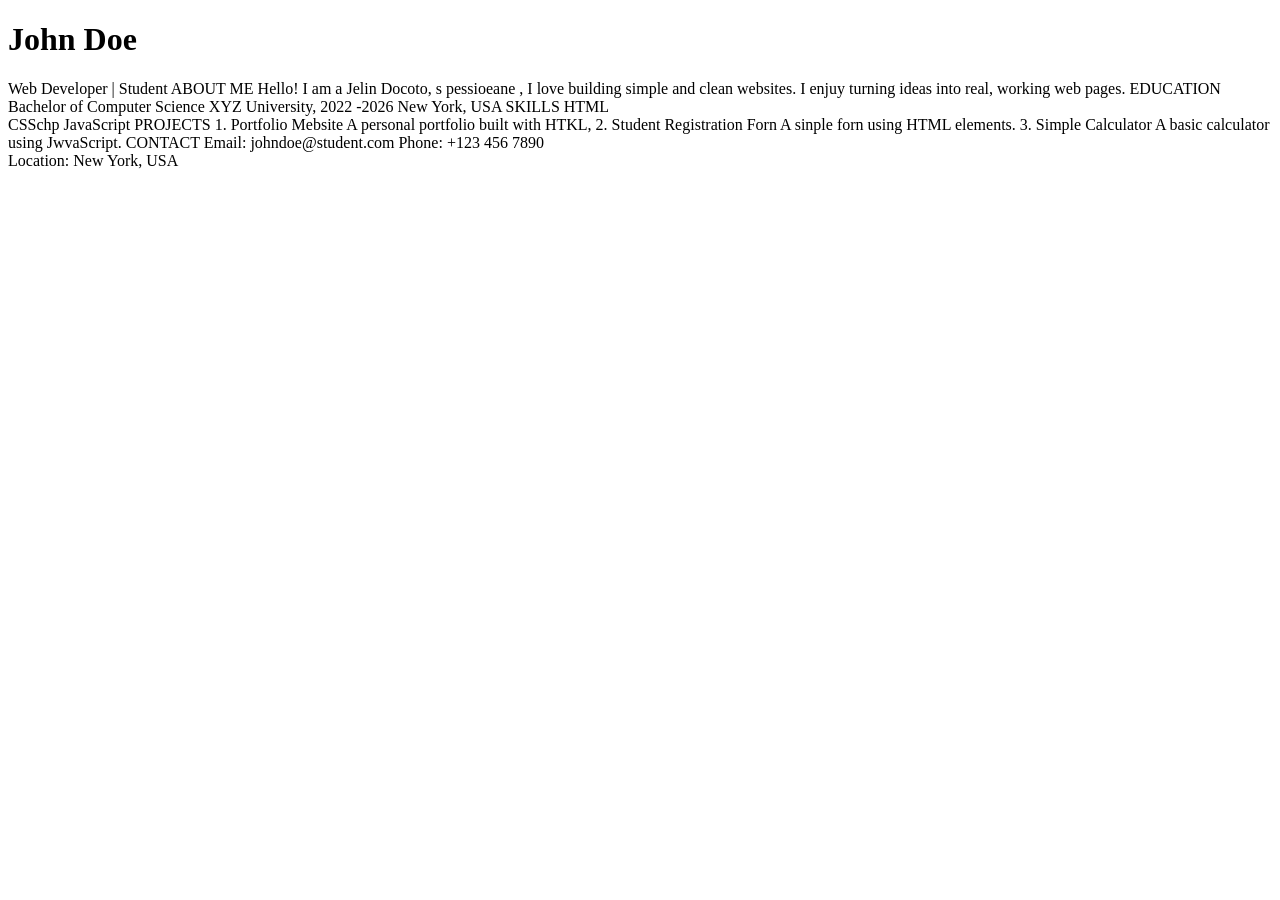
<file: day1.html>
<!DOCTYPE html>
<html lang="en">
<head>
    <meta charset="UTF-8">
    <meta name="viewport" content="width=device-width, initial-scale=1.0">
    <title>Document</title>
</head>
<body>
<h1>John Doe</h1>
Web Developer | Student

ABOUT ME
Hello! I am a <h>Jelin Docoto, s pessioeane <web develogment sudknich>,
I love building simple and clean websites. I enjuy turning ideas into real,
working web pages.

EDUCATION
Bachelor of Computer Science
XYZ University, 2022 -2026
New York, USA

SKILLS
HTML<br>
CSSchp
JavaScript

PROJECTS

1. Portfolio Mebsite
A personal portfolio built with HTKL,

2. Student Registration Forn
A sinple forn using HTML elements.

3. Simple Calculator
A basic calculator using JwvaScript.

CONTACT
Email: johndoe@student.com<hc>
Phone: +123 456 7890<br>
Location: New York, USA
    
</body>
</html>
</file>
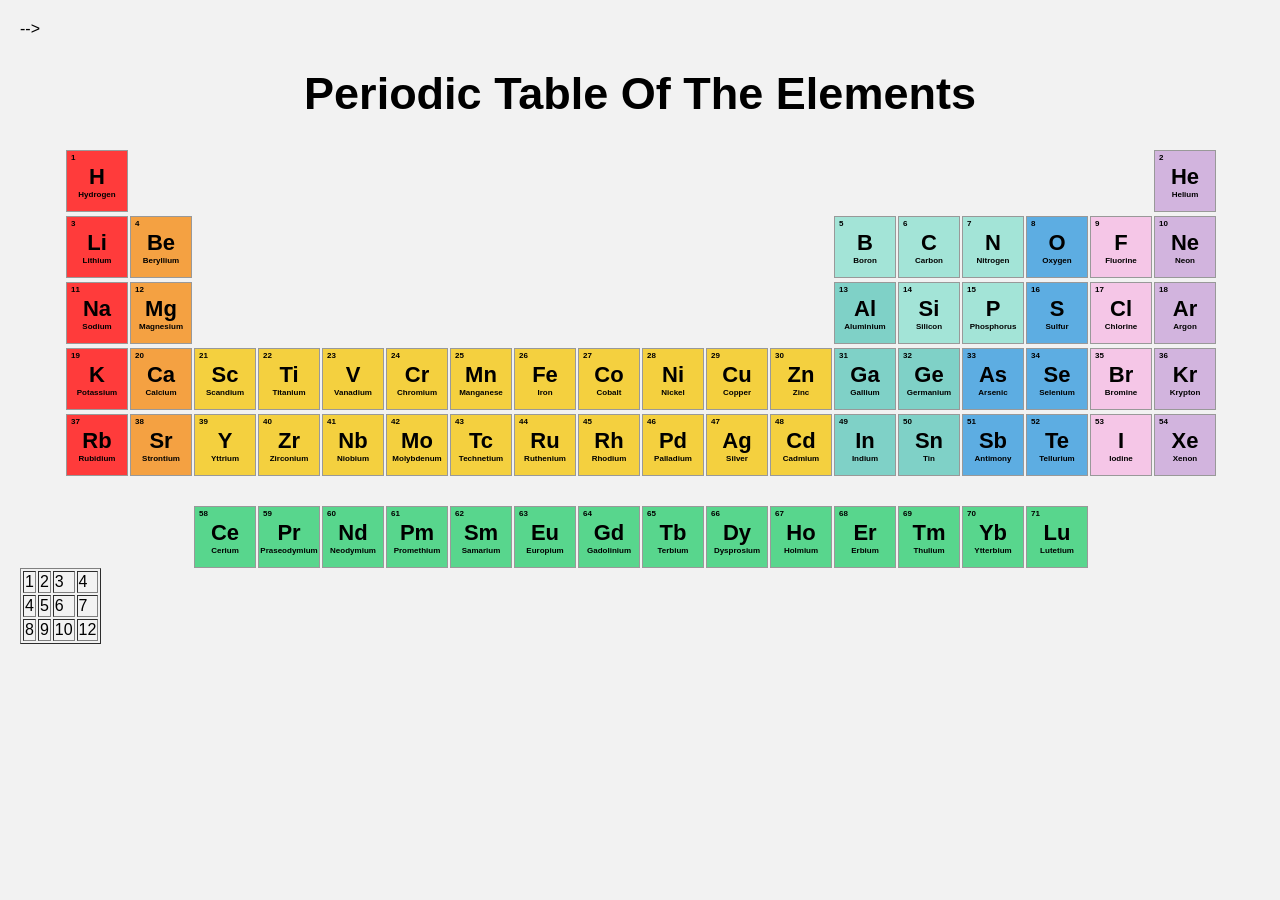
<file: day3.html>
<!-- <!-- <!-- <!-- <!-- <!DOCTYPE html>
<html lang="en">
<head>
    <meta charset="UTF-8">
    <meta name="viewport" content="width=<device-width>, initial-scale=1.0">
    <title>Document</title>
</head>
<style>
    table {
        border: 1px soild gray;
    }
    .hii{
        background-color: red;
        border: 1px soild gray;
    }
    #hii{
        background-color: green;
        border: 1px soild gray;

     } -->
</style>
<body>

    <table border="1">
        <tr>
            <td>1</td>
            <td>2</td>
            <td>3</td>
            <td>4</td>
        </tr>
        <tr>
            <td>4</td>
            <td>5</td>
            <td>6</td>
            <td>7</td>
        </tr>
        <tr>
            <td>8</td>
            <td>9</td>
            <td>10</td>
            <td>12</td>
        </tr>
       





</body>
</html>    -->
<!DOCTYPE html>
<html lang="en">
<head>
<meta charset="UTF-8">
<meta name="viewport" content="width=device-width, initial-scale=1.0">
<title>Periodic Table</title>

<style>

body{
    margin:0;
    padding:20px;
    background:#f2f2f2;
    font-family:Arial, sans-serif;
}

h1{
    text-align:center;
    margin-bottom:30px;
    font-size:45px;
}

.table{
    display:grid;
    grid-template-columns:repeat(18,60px);
    gap:4px;
    justify-content:center;
}

.element{
    width:60px;
    height:60px;
    border:1px solid #999;
    display:flex;
    flex-direction:column;
    justify-content:center;
    align-items:center;
    font-size:10px;
    font-weight:bold;
    position:relative;
    transition:0.3s;
}

.element:hover{
    transform:scale(1.1);
    z-index:10;
}

.number{
    position:absolute;
    top:2px;
    left:4px;
    font-size:8px;
}

.symbol{
    font-size:22px;
}

.name{
    font-size:8px;
}

/* COLORS */

.alkali{
    background:#ff3b3b;
}

.alkaline{
    background:#f4a142;
}

.transition{
    background:#f4d03f;
}

.post{
    background:#7fd1c7;
}

.metalloid{
    background:#5dade2;
}

.nonmetal{
    background:#a3e4d7;
}

.halogen{
    background:#f5c6e7;
}

.noble{
    background:#d2b4de;
}

.lanthanoid{
    background:#58d68d;
}

.actinoid{
    background:#52be80;
}

.empty{
    visibility:hidden;
}

.bottom{
    margin-top:30px;
}

</style>
</head>

<body>

<h1>Periodic Table Of The Elements</h1>

<div class="table">

<!-- ROW 1 -->
<div class="element alkali">
<div class="number">1</div>
<div class="symbol">H</div>
<div class="name">Hydrogen</div>
</div>

<div class="empty"></div>
<div class="empty"></div>
<div class="empty"></div>
<div class="empty"></div>
<div class="empty"></div>
<div class="empty"></div>
<div class="empty"></div>
<div class="empty"></div>
<div class="empty"></div>
<div class="empty"></div>
<div class="empty"></div>
<div class="empty"></div>
<div class="empty"></div>
<div class="empty"></div>
<div class="empty"></div> 
<div class="empty"></div>

<div class="element noble">
<div class="number">2</div>
<div class="symbol">He</div>
<div class="name">Helium</div>
</div>

<!-- ROW 2 -->
<div class="element alkali">
<div class="number">3</div>
<div class="symbol">Li</div>
<div class="name">Lithium</div>
</div>

<div class="element alkaline">
<div class="number">4</div>
<div class="symbol">Be</div>
<div class="name">Beryllium</div>
</div>

<div class="empty"></div>
<div class="empty"></div>
<div class="empty"></div>
<div class="empty"></div>
<div class="empty"></div>
<div class="empty"></div>
<div class="empty"></div>
<div class="empty"></div>
<div class="empty"></div>
<div class="empty"></div>

<div class="element nonmetal">
<div class="number">5</div>
<div class="symbol">B</div>
<div class="name">Boron</div>
</div>

<div class="element nonmetal">
<div class="number">6</div>
<div class="symbol">C</div>
<div class="name">Carbon</div>
</div>

<div class="element nonmetal">
<div class="number">7</div>
<div class="symbol">N</div>
<div class="name">Nitrogen</div>
</div>

<div class="element metalloid">
<div class="number">8</div>
<div class="symbol">O</div>
<div class="name">Oxygen</div>
</div>

<div class="element halogen">
<div class="number">9</div>
<div class="symbol">F</div>
<div class="name">Fluorine</div>
</div>

<div class="element noble">
<div class="number">10</div>
<div class="symbol">Ne</div>
<div class="name">Neon</div>
</div>

<!-- ROW 3 -->

<div class="element alkali">
<div class="number">11</div>
<div class="symbol">Na</div>
<div class="name">Sodium</div>
</div>

<div class="element alkaline">
<div class="number">12</div>
<div class="symbol">Mg</div>
<div class="name">Magnesium</div>
</div>

<div class="empty"></div>
<div class="empty"></div>
<div class="empty"></div>
<div class="empty"></div>
<div class="empty"></div>
<div class="empty"></div>
<div class="empty"></div>
<div class="empty"></div>
<div class="empty"></div>
<div class="empty"></div>

<div class="element post">
<div class="number">13</div>
<div class="symbol">Al</div>
<div class="name">Aluminium</div>
</div>

<div class="element nonmetal">
<div class="number">14</div>
<div class="symbol">Si</div>
<div class="name">Silicon</div>
</div>

<div class="element nonmetal">
<div class="number">15</div>
<div class="symbol">P</div>
<div class="name">Phosphorus</div>
</div>

<div class="element metalloid">
<div class="number">16</div>
<div class="symbol">S</div>
<div class="name">Sulfur</div>
</div>

<div class="element halogen">
<div class="number">17</div>
<div class="symbol">Cl</div>
<div class="name">Chlorine</div>
</div>

<div class="element noble">
<div class="number">18</div>
<div class="symbol">Ar</div>
<div class="name">Argon</div>
</div>

<!-- ROW 4 -->

<div class="element alkali">
<div class="number">19</div>
<div class="symbol">K</div>
<div class="name">Potassium</div>
</div>

<div class="element alkaline">
<div class="number">20</div>
<div class="symbol">Ca</div>
<div class="name">Calcium</div>
</div>

<div class="element transition">
<div class="number">21</div>
<div class="symbol">Sc</div>
<div class="name">Scandium</div>
</div>

<div class="element transition">
<div class="number">22</div>
<div class="symbol">Ti</div>
<div class="name">Titanium</div>
</div>

<div class="element transition">
<div class="number">23</div>
<div class="symbol">V</div>
<div class="name">Vanadium</div>
</div>

<div class="element transition">
<div class="number">24</div>
<div class="symbol">Cr</div>
<div class="name">Chromium</div>
</div>

<div class="element transition">
<div class="number">25</div>
<div class="symbol">Mn</div>
<div class="name">Manganese</div>
</div>

<div class="element transition">
<div class="number">26</div>
<div class="symbol">Fe</div>
<div class="name">Iron</div>
</div>

<div class="element transition">
<div class="number">27</div>
<div class="symbol">Co</div>
<div class="name">Cobalt</div>
</div>

<div class="element transition">
<div class="number">28</div>
<div class="symbol">Ni</div>
<div class="name">Nickel</div>
</div>

<div class="element transition">
<div class="number">29</div>
<div class="symbol">Cu</div>
<div class="name">Copper</div>
</div>

<div class="element transition">
<div class="number">30</div>
<div class="symbol">Zn</div>
<div class="name">Zinc</div>
</div>

<div class="element post">
<div class="number">31</div>
<div class="symbol">Ga</div>
<div class="name">Gallium</div>
</div>

<div class="element post">
<div class="number">32</div>
<div class="symbol">Ge</div>
<div class="name">Germanium</div>
</div>

<div class="element metalloid">
<div class="number">33</div>
<div class="symbol">As</div>
<div class="name">Arsenic</div>
</div>

<div class="element metalloid">
<div class="number">34</div>
<div class="symbol">Se</div>
<div class="name">Selenium</div>
</div>

<div class="element halogen">
<div class="number">35</div>
<div class="symbol">Br</div>
<div class="name">Bromine</div>
</div>

<div class="element noble">
<div class="number">36</div>
<div class="symbol">Kr</div>
<div class="name">Krypton</div>
</div>

<!-- Row 5 -->

<div class="element alkali">
<div class="number">37</div>
<div class="symbol">Rb</div>
<div class="name">Rubidium</div>
</div>

<div class="element alkaline">
<div class="number">38</div>
<div class="symbol">Sr</div>
<div class="name">Strontium</div>
</div>

<div class="element transition">
<div class="number">39</div>
<div class="symbol">Y</div>
<div class="name">Yttrium</div>
</div>

<div class="element transition">
<div class="number">40</div>
<div class="symbol">Zr</div>
<div class="name">Zirconium</div>
</div>

<div class="element transition">
<div class="number">41</div>
<div class="symbol">Nb</div>
<div class="name">Niobium</div>
</div>

<div class="element transition">
<div class="number">42</div>
<div class="symbol">Mo</div>
<div class="name">Molybdenum</div>
</div>

<div class="element transition">
<div class="number">43</div>
<div class="symbol">Tc</div>
<div class="name">Technetium</div>
</div>

<div class="element transition">
<div class="number">44</div>
<div class="symbol">Ru</div>
<div class="name">Ruthenium</div>
</div>

<div class="element transition">
<div class="number">45</div>
<div class="symbol">Rh</div>
<div class="name">Rhodium</div>
</div>

<div class="element transition">
<div class="number">46</div>
<div class="symbol">Pd</div>
<div class="name">Palladium</div>
</div>

<div class="element transition">
<div class="number">47</div>
<div class="symbol">Ag</div>
<div class="name">Silver</div>
</div>

<div class="element transition">
<div class="number">48</div>
<div class="symbol">Cd</div>
<div class="name">Cadmium</div>
</div>

<div class="element post">
<div class="number">49</div>
<div class="symbol">In</div>
<div class="name">Indium</div>
</div>

<div class="element post">
<div class="number">50</div>
<div class="symbol">Sn</div>
<div class="name">Tin</div>
</div>

<div class="element metalloid">
<div class="number">51</div>
<div class="symbol">Sb</div>
<div class="name">Antimony</div>
</div>

<div class="element metalloid">
<div class="number">52</div>
<div class="symbol">Te</div>
<div class="name">Tellurium</div>
</div>

<div class="element halogen">
<div class="number">53</div>
<div class="symbol">I</div>
<div class="name">Iodine</div>
</div>

<div class="element noble">
<div class="number">54</div>
<div class="symbol">Xe</div>
<div class="name">Xenon</div>
</div>






</div>

<!-- BOTTOM ROWS -->

<div class="table bottom">

<div class="empty"></div>
<div class="empty"></div>

<div class="element lanthanoid">
<div class="number">58</div>
<div class="symbol">Ce</div>
<div class="name">Cerium</div>
</div>

<div class="element lanthanoid">
<div class="number">59</div>
<div class="symbol">Pr</div>
<div class="name">Praseodymium</div>
</div>

<div class="element lanthanoid">
<div class="number">60</div>
<div class="symbol">Nd</div>
<div class="name">Neodymium</div>
</div>

<div class="element lanthanoid">
<div class="number">61</div>
<div class="symbol">Pm</div>
<div class="name">Promethium</div>
</div>

<div class="element lanthanoid">
<div class="number">62</div>
<div class="symbol">Sm</div>
<div class="name">Samarium</div>
</div>

<div class="element lanthanoid">
<div class="number">63</div>
<div class="symbol">Eu</div>
<div class="name">Europium</div>
</div>

<div class="element lanthanoid">
<div class="number">64</div>
<div class="symbol">Gd</div>
<div class="name">Gadolinium</div>
</div>

<div class="element lanthanoid">
<div class="number">65</div>
<div class="symbol">Tb</div>
<div class="name">Terbium</div>
</div>

<div class="element lanthanoid">
<div class="number">66</div>
<div class="symbol">Dy</div>
<div class="name">Dysprosium</div>
</div>

<div class="element lanthanoid">
<div class="number">67</div>
<div class="symbol">Ho</div>
<div class="name">Holmium</div>
</div>

<div class="element lanthanoid">
<div class="number">68</div>
<div class="symbol">Er</div>
<div class="name">Erbium</div>
</div>

<div class="element lanthanoid">
<div class="number">69</div>
<div class="symbol">Tm</div>
<div class="name">Thulium</div>
</div>

<div class="element lanthanoid">
<div class="number">70</div>
<div class="symbol">Yb</div>
<div class="name">Ytterbium</div>
</div>

<div class="element lanthanoid">
<div class="number">71</div>
<div class="symbol">Lu</div>
<div class="name">Lutetium</div>
</div>

</div>

</body>
</html>
</file>
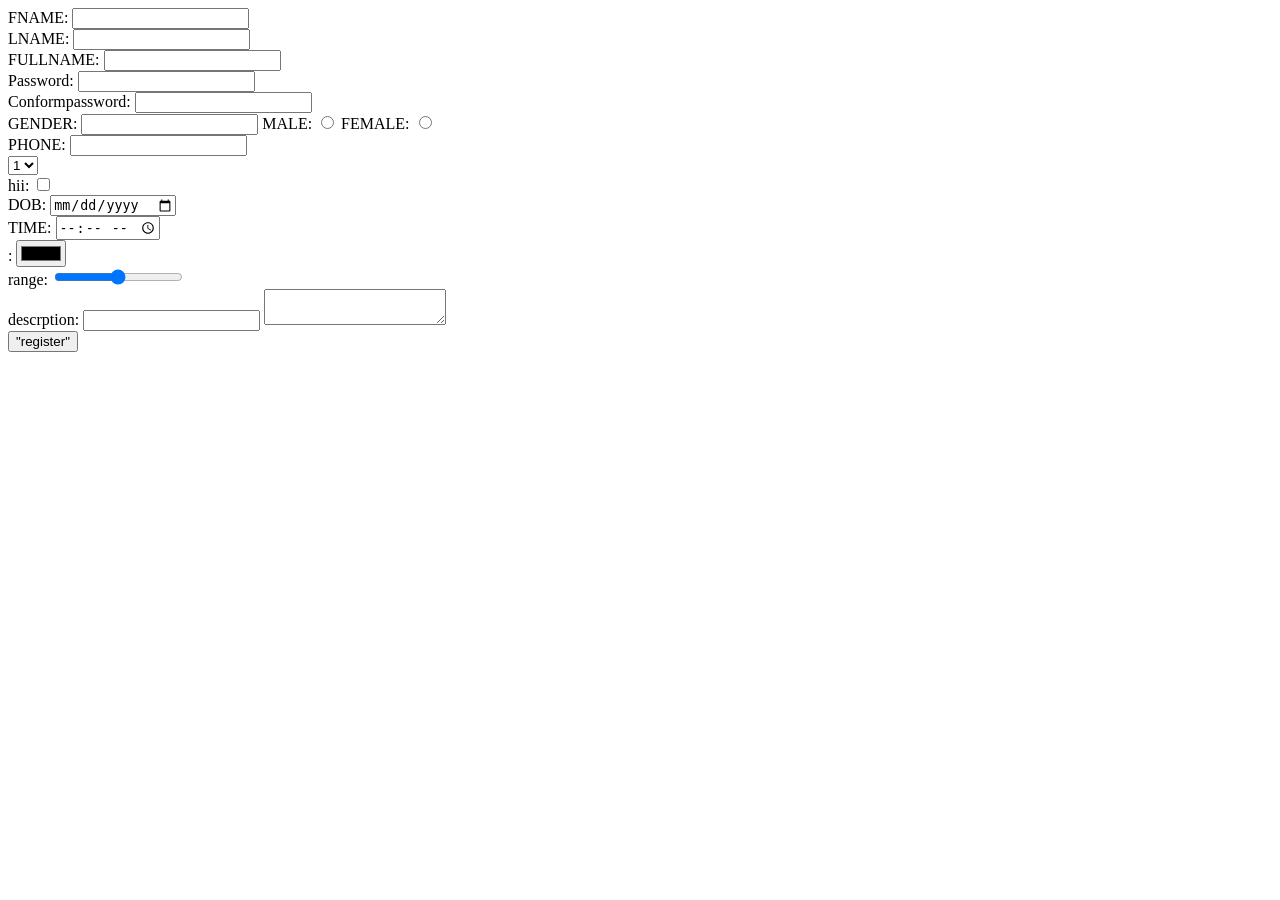
<file: day4.html>
<!DOCTYPE html>
<html lang="en">
<head>
    <meta charset="UTF-8">
    <meta name="viewport" content="width=device-width, initial-scale=1.0">
    <title>Document</title>
</head>
<body>
    <!-- <p>Lorem ipsum dolor sit amet, 
        consectetur adipisicing elit.
         Debitis consequuntur facere ut at error id autem odio mollitia 
         qui asperiores molestias dolore,
          dolorem et molestiae consequatur iure perferendisrepellat impedit?</p>
    <pre>Lorem ipsum dolor sit amet consectetur adipisicing elit. 
        Aliquam perspiciatis eius nostrum placeat, saepe in accusantium,
         quaerat ex inventore quas iure earum nobis libero corporis, 
         dolorem sunt suscipit unde voluptates.</pre> -->
         <!-- <table>
            <tr>
                <td>1</td>
                <td>2</td>
                
            </tr>
            <tr>
            <td>1</td>
            <td>2</td>
            <td>3</td>
            <td>4</td>
            <td>5</td>
            <td>6</td>
            <td>7</td>
            <td>8</td>
        </tr>
         </table> -->

         <form action=""onsumbit="">
            <div>
                <label for="">FNAME:</label>
            <input type="text">
        </div>
          <div>
                <label for="">LNAME:</label>
            <input type="text">
        </div>
        <div>
                <label for="">FULLNAME:</label>
            <input type="text">
        </div>
        <div>
                <label for="">Password:</label>
            <input type="password">
        </div>
        <div>
                <label for="">Conformpassword:</label>
            <input type="password">
        </div>
        <div>
                <label for="">GENDER:</label>
            <input type="text">
            <label for="">MALE:</label>
            <input type="radio">
            <label for="">FEMALE:</label>
            <input type="radio">
        </div>
        <div>
                <label for="">PHONE:</label>
            <input type="text">
        </div>
        <div>
                    <select name=""id="">
                        <option value="">1</option>
                        <option value="">2</option>
                    </select>

        </div>
        <div>
                <label for="">hii:</label>
            <input type="checkbox">
        </div>
        <div>
                <label for="">DOB:</label>
            <input type="DATE">
        </div>
        <div>
                <label for="">TIME:</label>
            <input type="time">
        </div>
        <div>
                <label for=""><time datetime=""></time>:</label>
            <input type="color">
        </div>
        <div>
                <label for="">range:</label>
            <input type="range">
        </div>
        
                <label for="">descrption:</label>
            <input type="text">
            
            <textarea name=""id="">

            </textarea>
          
             <div>
                <button>"register"</button>
             </div>

         </form>

</body>
</html>
</file>
